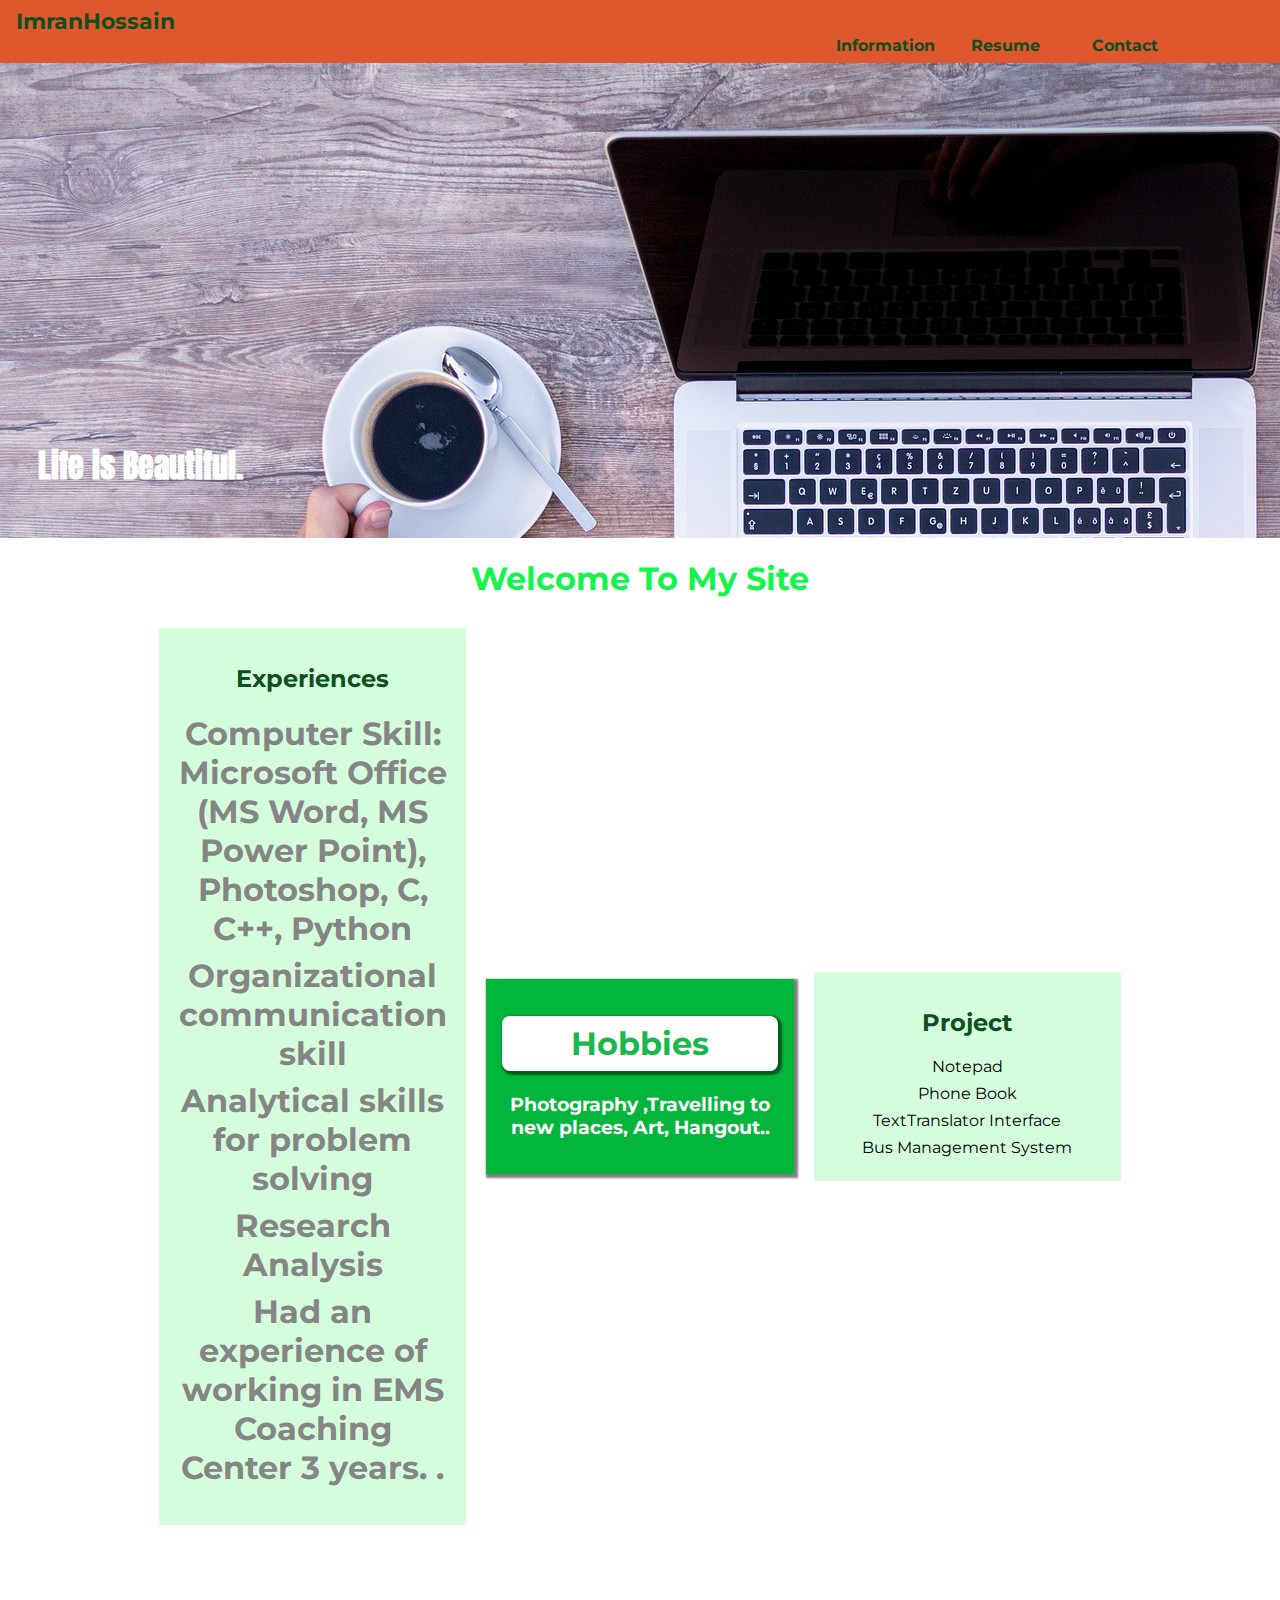
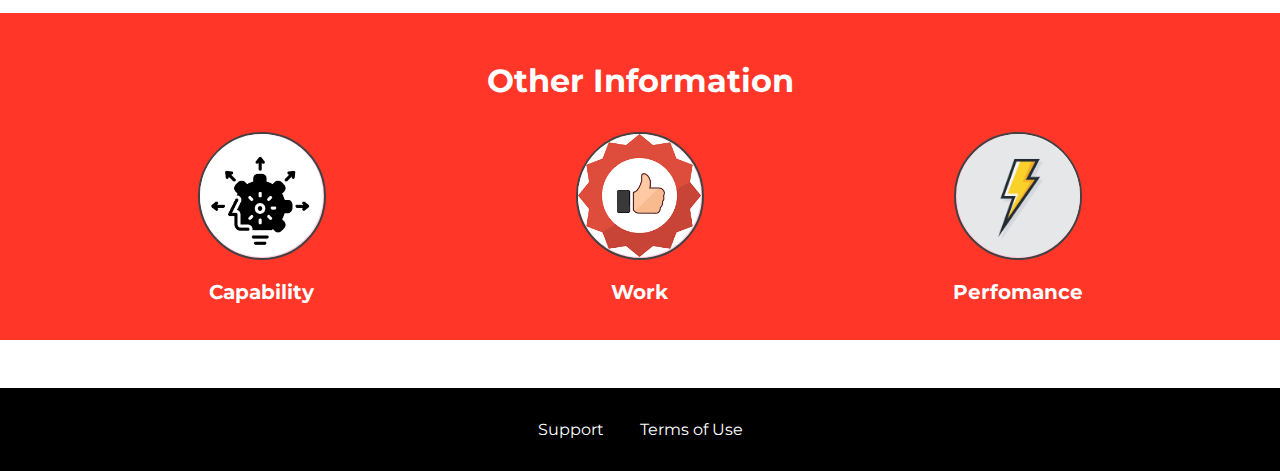
<file: index.html>
<!DOCTYPE html>
<html lang="en">
  <head>
    <meta charset="UTF-8" />
    <meta http-equiv="X-UA-Compatible" content="ie=edge" />
    <title>ImranHossain-Portfolio</title>
    <link rel="shortcut icon" href="me.jpg" />
    <link
      href="https://fonts.googleapis.com/css?family=Anton"
      rel="stylesheet"
    />
    <link
      href="https://fonts.googleapis.com/css?family=Montserrat:400,700"
      rel="stylesheet"
    />
    <link rel="stylesheet" href="shared.css" />
    <link rel="stylesheet" href="main.css" />
  </head>

  <body>
    <header class="main-header">
      <div>
        <a href="index.html" class="main-header__brand">ImranHossain</a>
      </div>
      <nav class="main-nav">
        <ul class="main-nav__items">
          <li class="main-nav__item">
            <a href="customers/index.html">Information</a>
          </li>
          <li class="main-nav__item">
            <a href="Valid Login Form/home.html">Resume</a>
          </li>
          <li class="main-nav__item main-nav__item--cta">
            <a href="contact/index.html">Contact</a>
          
        </ul>
      </nav>
    </header>
    <main>
      <section id="product-overview">
        <h1>Life is Beautiful.</h1>
      </section>
      <section id="plans">
        <h1 class="section-title">Welcome To My Site</h1>
        <div class="plan__list">
          <article class="plan">
            <h2 class="plan__title">Experiences</h2>
            <h1 class="plan__price">
              <ul class="plan__features">
                <li class="plan__feature">Computer Skill: Microsoft Office (MS Word, MS Power Point), Photoshop, C, C++, Python</li>
                <li class="plan__feature">Organizational communication skill</li>
                <li class="plan__feature"> Analytical skills for problem solving</li>
                <li class="plan__feature">Research Analysis</li>
                <li class="plan__feature"> Had an experience of working in EMS Coaching Center 3 years. . </li>
              </ul>

             
              </h1>
            
          
          </article>
          <article class="plan plan--highlighted">
            <h1 class="plan__annotation">Hobbies</h1>
            
            <h3>Photography ,Travelling to new places, Art, Hangout..</h3>
            
          </article>
          <article class="plan">
            <h2 class="plan__title">Project</h2>
            
            <ul class="plan__features">
              <li class="plan__feature">Notepad</li>
              <li class="plan__feature">Phone Book</li>
              <li class="plan__feature">TextTranslator Interface</li>
              <li class="plan__feature">Bus Management System</li>
            </ul>
            
          </article>
        </div>
      </section>
      <section id="key-features">
        <h1 class="section-title">Other Information</h1>
        <ul class="key-feature__list">
          <li class="key-feature">
            <div class="key-feature__image">
              <img src="images/PCI1.jpg" alt="PIC-1" />
            </div>
            <p class="key-feature__description">Capability</p>
          </li>
          <li class="key-feature">
            <div class="key-feature__image">
              <img src="images/PIC2.png" alt="PIC-1" />
            </div>
            <p class="key-feature__description">Work</p>
          </li>
          <li class="key-feature">
            <div class="key-feature__image">
              <img src="images/PIC3.jpg" alt="PIC-1" />
            </div>
            <p class="key-feature__description">Perfomance</p>
          </li>
        </ul>
      </section>
    </main>

    <!-- Footer -->
    <footer class="main-footer">
      <nav>
        <ul class="main-footer__links">
          <li class="main-footer__link">
            <a href="#">Support</a>
          </li>
          <li class="main-footer__link">
            <a href="#">Terms of Use</a>
          </li>
        </ul>
      </nav>
    </footer>
  </body>
</html>
</file>
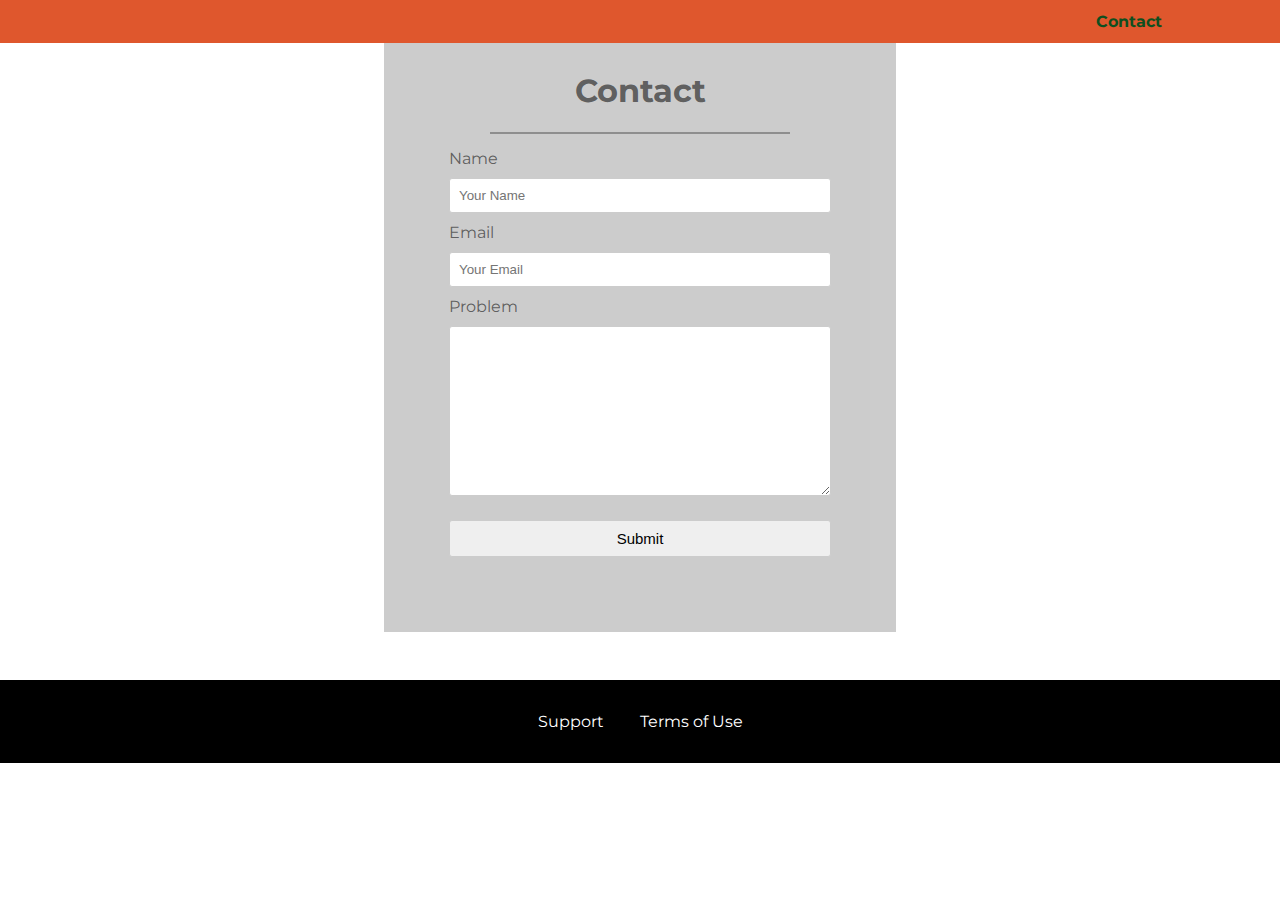
<file: contact/index.html>
<!DOCTYPE html>
<html lang="en">
  <head>
    <meta charset="UTF-8" />
    <meta name="viewport" content="width=device-width, initial-scale=1.0" />
    <meta http-equiv="X-UA-Compatible" content="ie=edge" />
    <title>Contact</title>
    <link rel="shortcut icon" href="../favicon.png" />
    <link
      href="https://fonts.googleapis.com/css?family=Anton|Montserrat:400,700"
      rel="stylesheet"
    />
    <link rel="stylesheet" href="../shared.css" />
    <link rel="stylesheet" href="contact.css" />
  </head>

  <body>
    <!-- Header & Navigation -->
    <header class="main-header">
      <div>
        <a href="../index.html" class="main-header__brand">
          <img
            
          />
        </a>
      </div>
      <nav class="main-nav">
        <ul class="main-nav__items">
          <li class="main-nav__item">
            <a href="../customers/index.html"></a>
          </li>
          <li class="main-nav__item main-nav__item--cta">
            <a href="index.html">Contact</a>
          </li>
        </ul>
      </nav>
    </header>

    <!-- Contact -->
    <div class="contact">
      <h1>Contact</h1>
      <div class="line"></div>
      <form action="connection.php" method="post" class="form">
        <label for="name">Name</label> <br />
        <input type="text" placeholder="Your Name" name="name" required />
        <br />
        <label for="email">Email</label><br />
        <input
          type="email"
          placeholder="Your Email"
          name="email"
          required
        /><br />
        <label for="problem">Problem</label> <br />
        <textarea
          name="problem"
          class="problem"
          cols="45"
          rows="10"
          name="problem"
        ></textarea>
        <br />
        <input type="submit" name="submit" class="btn" value="Submit" />
      </form>
    </div>

    <!-- Footer -->
    <footer class="main-footer">
      <nav>
        <ul class="main-footer__links">
          <li class="main-footer__link">
            <a href="#">Support</a>
          </li>
          <li class="main-footer__link">
            <a href="#">Terms of Use</a>
          </li>
        </ul>
      </nav>
    </footer>
  </body>
</html>
</file>
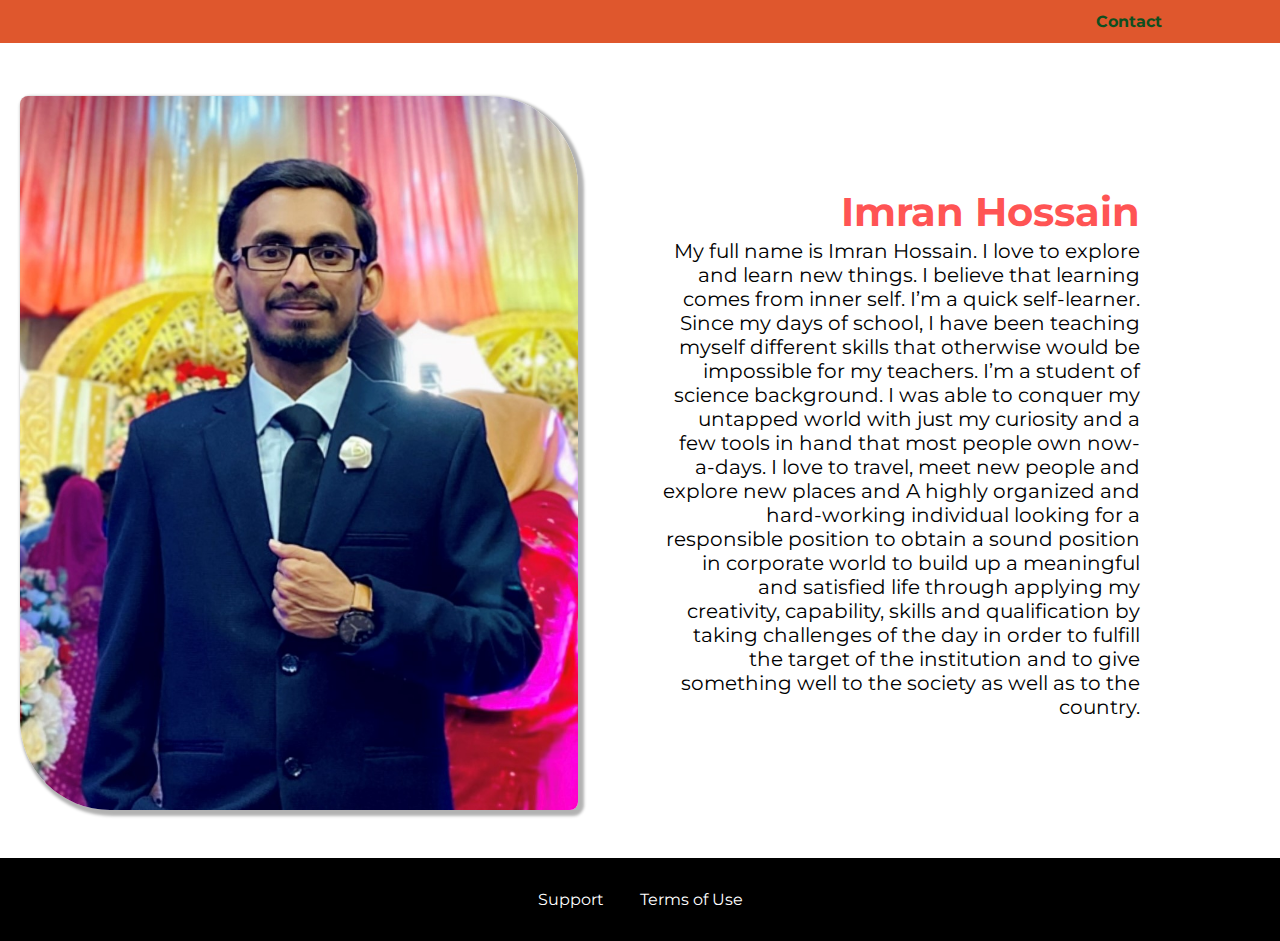
<file: customers/index.html>
<!DOCTYPE html>
<html lang="en">
  <head>
    <meta charset="UTF-8" />
    <meta name="viewport" content="width=device-width, initial-scale=1.0" />
    <meta http-equiv="X-UA-Compatible" content="ie=edge" />
    <title>ImranHossain About</title>
    <link rel="shortcut icon" href="../me.jpg" />
    <link
      href="https://fonts.googleapis.com/css?family=Anton|Montserrat:400,700"
      rel="stylesheet"
    />
    <link rel="stylesheet" href="../shared.css" />
    <link rel="stylesheet" href="customers.css" />
  </head>

  <body>
    <!-- Header & Navigation -->
    <header class="main-header">
      <div>
        <a href="../index.html" class="main-header__brand">
          <img
            
            
          />
        </a>
      </div>
      <nav class="main-nav">
        <ul class="main-nav__items">
          <li class="main-nav__item">
            <a href="index.html"></a>
          </li>
          <li class="main-nav__item main-nav__item--cta">
            <a href="../contact/index.html">Contact</a>
          </li>
        </ul>
      </nav>
    </header>

    <!-- Customer -->
    <main>
      <div>
        <div class="testimonial" id="customer-1">
          <div class="testimonial__image-container">
            <img
              src="../images/me1.JPG"
              alt="Mike Statham - Customer"
              class="testimonial__image"
            />
          </div>
          <div class="testimonial__info">
            <h1 class="testimonial__name">Imran Hossain</h1>
            <h2 class="testimonial__subtitle">
             
            </h2>
            <p class="testimonial__text">
              My full name is Imran Hossain. I love to explore and learn new things. I believe that learning comes from inner self. I’m a quick self-learner. Since my days of school, I have been teaching myself different skills that otherwise would be impossible for my teachers. I’m a student of science background. I was able to conquer my untapped world with just my curiosity and a few tools in hand that most people own now-a-days. I love to travel, meet new people and explore new places and A highly organized and hard-working individual looking for a responsible position to obtain a sound position in corporate world to build up a meaningful and satisfied life through applying my creativity, capability, skills and qualification by taking challenges of the day in order to fulfill the target of the institution and to give something well to the society as well as to the country.
            </p>
          </div>
        </div>
        
        </div>
      </div>
    </main>

    <!-- Footer -->
    <footer class="main-footer">
      <nav>
        <ul class="main-footer__links">
          <li class="main-footer__link">
            <a href="#">Support</a>
          </li>
          <li class="main-footer__link">
            <a href="#">Terms of Use</a>
          </li>
        </ul>
      </nav>
    </footer>
  </body>
</html>
</file>
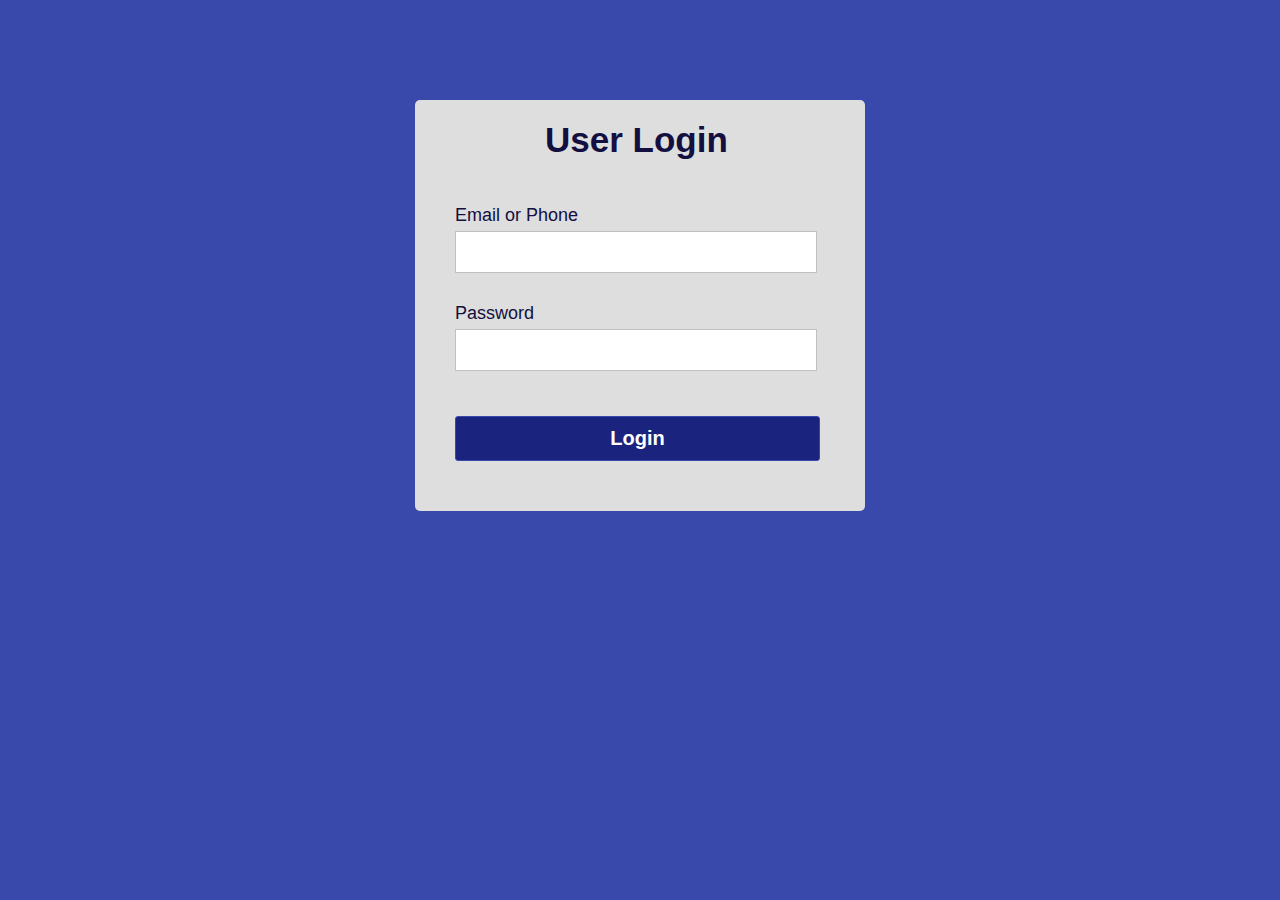
<file: Valid Login Form/index.html>
<!DOCTYPE html>
<html lang="en">
<head>
	<meta charset="UTF-8">
	<title>Validated Login Form</title>
	<link rel="stylesheet" href="style.css">
</head>
<body>
	<div class="container">
		<h1 class="label">User Login</h1>
		<form class="login_form" action="home.html" method="post" name="form" onsubmit="return validated()">
			<div class="font">Email or Phone</div>
			<input autocomplete="off" type="text" name="email">
			<div id="email_error">Please fill up your Email or Phone</div>
			<div class="font font2">Password</div>
			<input type="password" name="password">
			<div id="pass_error">Please fill up your Password</div>
			<button type="submit">Login</button>
		</form>
	</div>

	
	<script src="valid.js"></script>
</body>
</html>
</file>
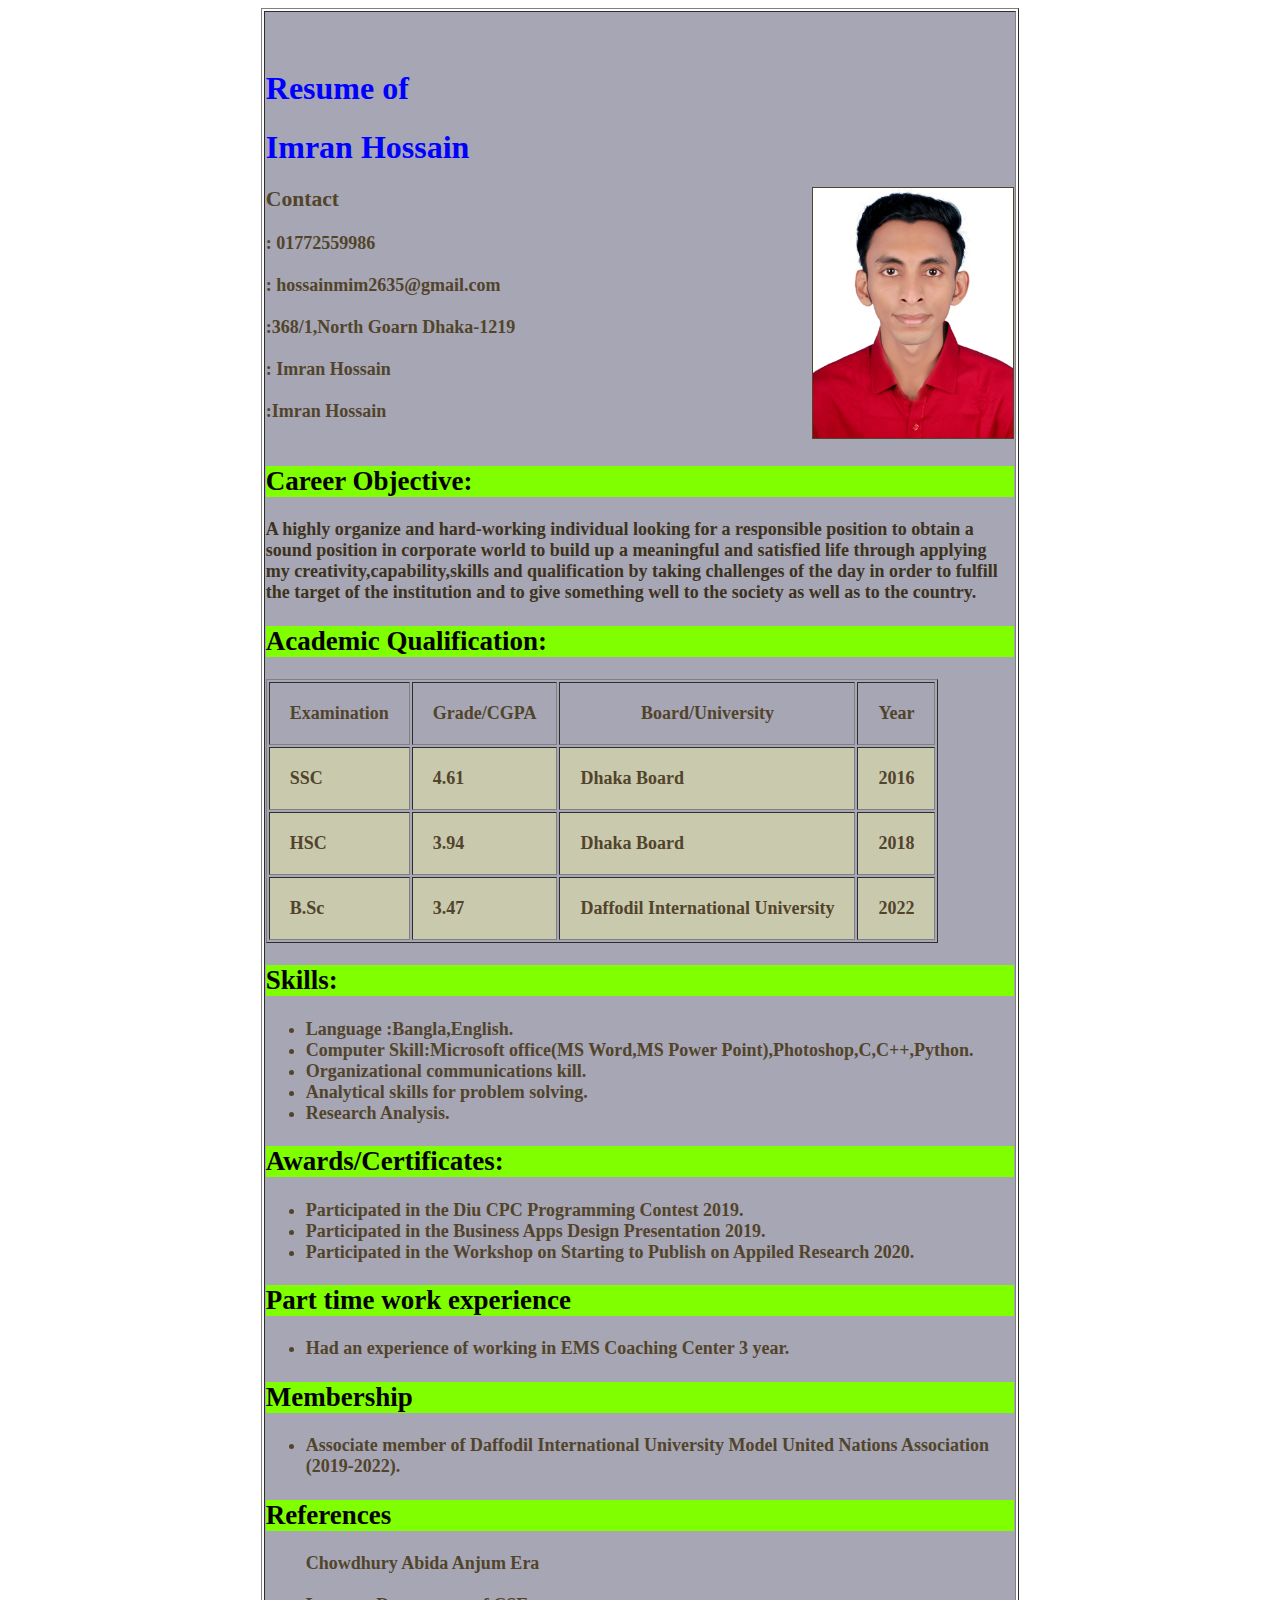
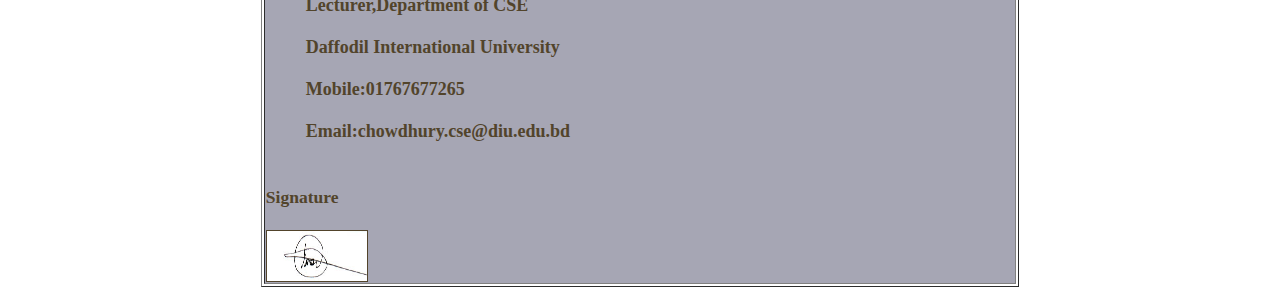
<file: lab/MyResume.html>
<!DOCTYPE html>
<html>
    <head>
        <title>Resume of Imran Hossain </title>
        <link rel="stylesheet" type="text/css" href="MyResume.css">
        <link rel="stylesheet" href="https://use.fontawesome.com/releases/v5.15.4/css/all.css" integrity="sha384-DyZ88mC6Up2uqS4h/KRgHuoeGwBcD4Ng9SiP4dIRy0EXTlnuz47vAwmeGwVChigm" crossorigin="anonymous">
        
    </head>

    <body bgcolor='white'>
        <table border='1' align='center' width='60%'>
            
            <tr>
                <th  align='left'><br><br>
                    
                    <div style="color: rgb(73, 123, 230);">
                        
                        <h1>Resume of </h1>
                       <h1>Imran Hossain</h1>
                    </div>
            
                    <div class="info">
                        <img src="Pic.jpg" align='right' height='250' width='200' border='1'>
                        <big>Contact</big><br><br>
                        <i class="fas fa-address-book"></i>: 01772559986 <br><br>
                        <i class="far fa-envelope"></i>: hossainmim2635@gmail.com <br><br>
                        <i class="far fa-address-card"></i>:368/1,North Goarn Dhaka-1219<br><br>
                        <i class="fab fa-linkedin"></i>: Imran Hossain<br><br>
                        <i class="fab fa-facebook-square"></i> :Imran Hossain<br><br>
                        

                    <div id="section1"> <h2>Career Objective:</h2></div>
                   
                    
                    <p>
                         A highly organize and hard-working individual looking for a responsible position to obtain a sound position in corporate world to build up a meaningful and satisfied life through applying my
                         creativity,capability,skills and qualification by taking challenges of the day in order to fulfill the target of the institution and to give something well to the society as well as to the country.
                    </p>    
                    
                    
                    <div id="section2"> <h2>Academic Qualification:</h2></div>               
                    <table border='1' cellpadding='20%'>
                        <tr bgcolor='white'>
                            <th>Examination</th>
                            
                            <th>Grade/CGPA</th>
                            <th>Board/University</th>
                            <th>Year</th>
                        </tr>
                        
                        <tr>
                            <td>SSC</td>
                           
                            <td>4.61</td>
                            <td>Dhaka Board</td>
                            <td>2016</td>
                        </tr>
                        <tr>
                            <td>HSC</td>
                            
                            <td>3.94</td>
                            <td>Dhaka Board</td>
                            <td>2018</td>
                        </tr>
                        <tr>
                            <td>B.Sc</td>
                           
                            <td>3.47</td>
                            <td>Daffodil International University</td>
                            <td>2022</td>
                        </tr>
                    </table> 
                    <div id="section3"><h2>Skills:</h2></div>
                    <ul>
                        <li>Language :Bangla,English.</li>
                        <li>Computer Skill:Microsoft office(MS Word,MS Power Point),Photoshop,C,C++,Python.</li>
                        <li>Organizational communications kill.</li>
                        <li>Analytical skills for problem solving.</li>
                        <li>Research Analysis.</li>
                    </ul>
                    <div id="section4"><h2>Awards/Certificates:</h2></div>
                    <ul>
                        <li>Participated in the Diu CPC Programming Contest 2019.</li>
                        <li>Participated in the Business Apps Design Presentation 2019.</li>
                        <li>Participated in the Workshop on Starting to Publish on Appiled Research 2020.</li>
                        
                    </ul>
                    <div id="section5"> <h2>Part time work experience</h2></div>
                    <ul>
                        <li>Had an experience of working in EMS Coaching Center 3 year.</li>
                       
                    </ul>

                    <div id="section6"><h2>Membership</h2></div>
                    <ul>
                        <li>Associate member of Daffodil International University Model United Nations Association (2019-2022).</li>
                       
                    </ul>
                    
                    <div id="section7"><h2>References</h2></div>
                    <ul>
                        Chowdhury Abida Anjum Era<br><br>
                        Lecturer,Department of CSE<br><br>
                        Daffodil International University<br><br>
                        Mobile:01767677265<br><br>
                        Email:chowdhury.cse@diu.edu.bd<br><br>
                       
                    </ul>


                    <h3><b><small>Signature</small></b></h3>
                    <img src="sig.jpg" align='left' height='50' width='100' border='1'>

                </th>
            </tr>
      
        </table>
    </div>
    </body>
</html>
</file>
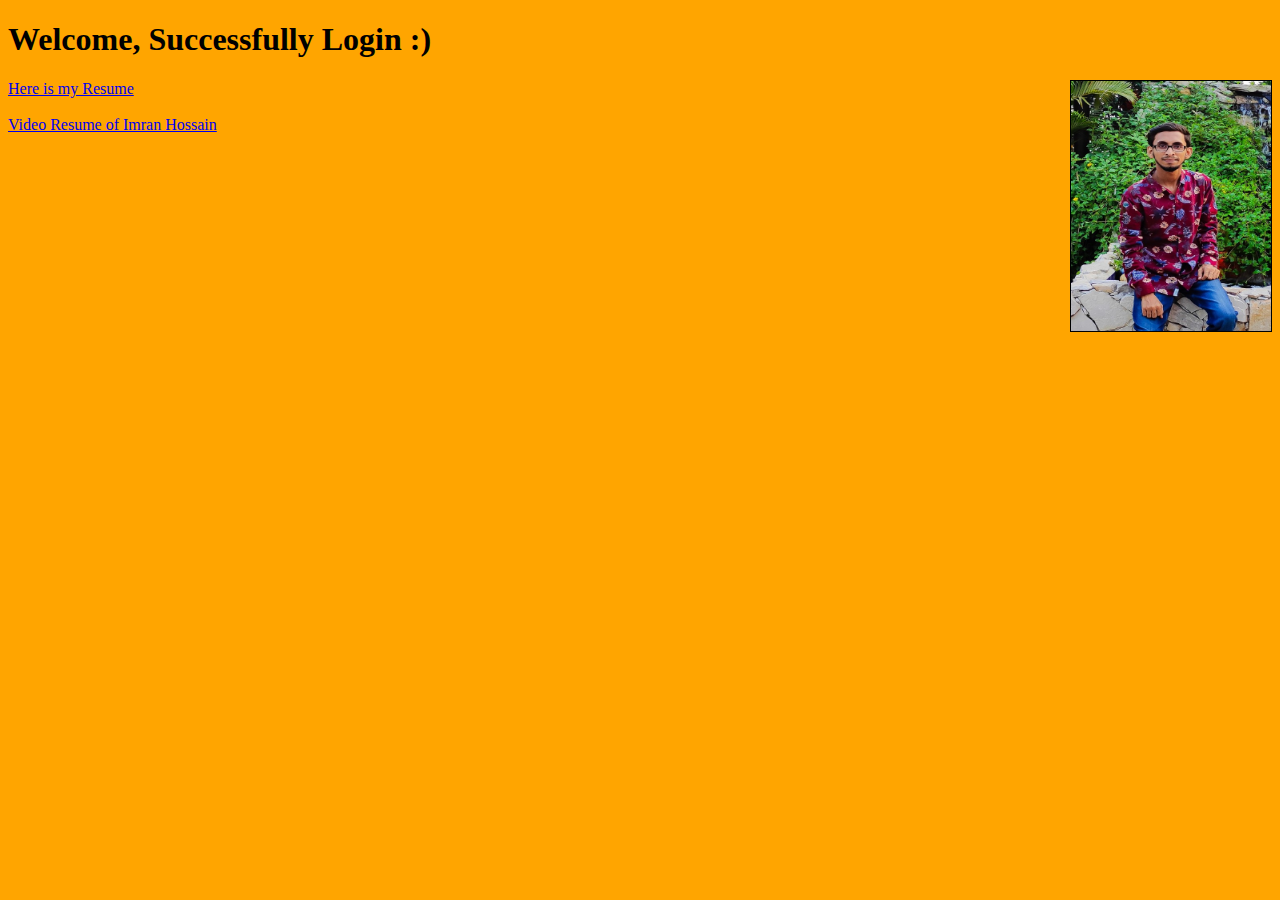
<file: Valid Login Form/home.html>
<!DOCTYPE html>
<html lang="en">
<head>
	<meta charset="UTF-8">
	<title>Welcome Page</title>
</head>
 <body bgcolor="Orange">
	<h1>Welcome, Successfully Login :)</h1>
    <img src="me.jpg" align='right' height='250' width='200' border='1'>

    
    
   
   <a href="../lab/MyResume.html">Here is my Resume </a><br><br>
   

   <a href="https://www.youtube.com/watch?v=A3G3lZuoboc">Video Resume of Imran Hossain </a>

	
	

</body>
</html>
</file>
<file: shared.css>
* {
  box-sizing: border-box;
}

body {
  font-family: "Montserrat", sans-serif;
  margin: 0;
}

.main-header {
  width: 100%;
  position: fixed;
  top: 0;
  left: 0;
  background: #df572d;
  padding: 8px 16px;
  z-index: 2;
}

.main-header > div {
  display: inline-block;
  vertical-align: middle;
}

.main-header__brand {
  color: #0e4f1f;
  text-decoration: none;
  font-weight: bold;
  font-size: 22px;
}

.main-nav {
  display: inline-block;
  text-align: right;
  width: calc(100% - 74px);
  vertical-align: middle;
}

.main-nav__items {
  margin: 0;
  padding: 0;
  list-style: none;
}

.main-nav__item {
  display: inline-block;
  margin: 0 16px;
}

.main-nav__item a {
  text-decoration: none;
  color: #0e4f1f;
  font-weight: bold;
  padding: 3px 0;
}

.main-nav__item a:hover,
.main-nav__item a:active {
  color: #06912b;
  border-bottom: 5px solid white;
}

.main-nav__item--cta a {
  color: #0e4f1f;
  
  padding: 8px 16px;
  border-radius: 8px;
}

.main-nav__item--cta a:hover,
.main-nav__item--cta a:active {
  color: #0c8a2d;
  background: white;
  border: none;
}

.main-footer {
  background: black;
  padding: 32px;
  margin-top: 48px;
}

.main-footer__links {
  list-style: none;
  margin: 0;
  padding: 0;
  text-align: center;
}

.main-footer__link {
  display: inline-block;
  margin: 0 16px;
}

.main-footer__link a {
  color: white;
  text-decoration: none;
}

.main-footer__link a:hover,
.main-footer__link a:active {
  color: #ccc;
}

.button {
  background: #0e4f1f;
  color: white;
  font: inherit;
  border: 1.5px solid #0e4f1f;
  padding: 8px;
  border-radius: 8px;
  font-weight: bold;
  cursor: pointer;
}

.button:hover,
.button:active {
  background: white;
  color: #0b531e;
}

.button:focus {
  outline: none;
}
</file>
<file: main.css>
#product-overview {
  background: url("images/plans-background.jpg");
  width: 100%;
  height: 528px;
  padding: 10px;
  margin-top: 10px;
  position: relative;
}

.section-title {
  color: #13f54b;
  text-align: center;
}

#product-overview h1 {
  color: white;
  font-family: "Anton", sans-serif;
  position: absolute;
  bottom: 5%;
  left: 3%;
}

.plan__list {
  width: 80%;
  margin: auto;
  text-align: center;
}

.plan {
  background: #d5ffdc;
  text-align: center;
  padding: 16px;
  margin: 8px;
  display: inline-block;
  width: 30%;
  vertical-align: middle;
}

.plan--highlighted {
  background: #01b63a;
  color: white;
  box-shadow: 2px 2px 2px 2px rgba(0, 0, 0, 0.5);
}

.plan__annotation {
  background: white;
  color: #19b84c;
  padding: 8px;
  box-shadow: 2px 2px 2px 2px rgba(0, 0, 0, 0.5);
  border-radius: 8px;
}

.plan__title {
  color: #0e4f1f;
}

.plan__price {
  color: #858585;
}

.plan--highlighted .plan__title {
  color: white;
}

.plan--highlighted .plan__price {
  color: #018022;
}

.plan__features {
  list-style: none;
  margin: 0;
  padding: 0;
}

.plan__feature {
  margin: 8px 0;
}

#key-features {
  background: #ff2a1bf1;
  margin-top: 80px;
  padding: 16px;
}

#key-features .section-title {
  color: white;
  margin: 32px;
}

.key-feature__list {
  list-style: none;
  margin: 0;
  padding: 0;
  text-align: center;
}

.key-feature {
  display: inline-block;
  width: 30%;
  vertical-align: top;
}

.key-feature__image {
  background: #ffcede;
  width: 128px;
  height: 128px;
  border: 2px solid #424242;
  border-radius: 50%;
  margin: auto;
  position: relative;
}

.key-feature__image img {
  width: 123px;
  height: 123px;
  border-radius: 50%;
}
.key-feature__description {
  text-align: center;
  font-weight: bold;
  color: white;
  font-size: 20px;
}
</file>
<file: contact/contact.css>
.main-header__brand img {
  height: 20px;
}
.main-header {
  margin-bottom: 200px;
}
.contact {
  overflow: hidden;
  width: 40%;
  margin: auto;
  color: #555555ee;
  padding: 50px;
  background-color: #ccc;
}
h1 {
  text-align: center;
}
.line {
  height: 2px;
  width: 300px;
  background-color: rgba(0, 0, 0, 0.301);
  margin: auto;
}
.form {
  padding: 15px;
}
.form input,
.problem {
  border: 1px solid #ccc;
  padding: 9px;
  width: 100%;
  margin-top: 10px;
  margin-bottom: 10px;
  border-radius: 3px;
}
.btn {
  font-size: 15px;
}
.btn:hover,
.btn:active {
  background-color: white;
  color: black;
}
</file>
<file: customers/customers.css>
.testimonial {
  font-size: 20px;
  margin: 48px 0;
}
.main-header__brand img {
  height: 20px;
}
.testimonial__list {
  width: 80%;
  margin: auto;
}

.testimonial:first-of-type {
  margin-top: 96px;
}
.testimonial__image-container {
  width: 50%;
  display: inline-block;
  vertical-align: middle;
}
.testimonial__image {
  width: 90%;
  border-radius: 8px 90px;
  vertical-align: top;
  box-shadow: 3px 3px 3px 3px rgb(0, 0, 0, 0.3);
}
.testimonial__image-container:first-child {
  padding-left: 20px;
}
.testimonial__image-container:last-child {
  padding-right: 20px;
}
.testimonial__info {
  width: 40%;
  text-align: right;
  padding: 14px;
  display: inline-block;
  vertical-align: middle;
}

#customer-2.testimonial {
  text-align: right;
}

#customer-2 .testimonial__info {
  text-align: left;
}

.testimonial__name {
  margin: 3px;
  color: #ff5454;
}

.testimonial__subtitle {
  margin: 0;
  font-size: 18px;
  color: #ccc;
}

.testimonial__subtitle a {
  color: inherit;
  text-decoration: none;
}

.testimonial__subtitle a:hover,
.testimonial__subtitle a:active {
  color: #7a7a7a;
}

.testimonial__text {
  margin: 3px;
}
</file>
<file: Valid Login Form/style.css>
*{
	padding: 0;
	margin: 0;
}
body{
	background:  no-repeat;
	background-color: #3949AB;
	background-size: cover;
	align-items: center;
	justify-content: center;
	display: flex;
	font-family: sans-serif;
}
.container{
	position: relative;
	margin-top: 100px;
	width: 450px;
	height: auto;
	background: #dedede;
	border-radius: 5px;
}
.label{
	padding: 20px 130px;
	font-size: 35px;
	font-weight: bold;
	color: #130f40;
}
.login_form{
	padding: 20px 40px;
}
.login_form .font{
	font-size: 18px;
	color: #130f40;
	margin: 5px 0;
}
.login_form input{
	height: 40px;
	width: 350px;
	padding: 0 5px;
	font-size: 18px;
	outline: none;
	border: 1px solid silver;
}
.login_form .font2{
	margin-top: 30px;
}
.login_form button{
	margin: 45px 0 30px 0;
	height: 45px;
	width: 365px;
	font-size: 20px;
	color: white;
	outline: none;
	cursor: pointer;
	font-weight: bold;
	background: #1A237E;
	border-radius: 3px;
	border: 1px solid #3949AB;
	transition: .5s;
}
.login_form button:hover{
	background: #151c6a;
}
.login_form #email_error,
.login_form #pass_error{
	margin-top: 5px;
	width: 345px;
	font-size: 18px;
	color: #C62828;
	background: rgba(255,0,0,0.1);
	text-align: center;
	padding: 5px 8px;
	border-radius: 3px;
	border: 1px solid #EF9A9A;
	display: none;
}
</file>
<file: lab/MyResume.css>
h1{

   color: blue;
   
  }

  h2{

    color: rgb(2, 2, 2);

  }
  
  p{

    color:rgb(61, 50, 29) ;

  }

  tr{

    color: rgb(82, 68, 43)  ;
  }
  image boarder
  {
    color:rgb(219, 146, 146)
  }
 #section1{

    background-color:chartreuse ;
 }
 #section2{
    background-color: chartreuse;
 }
 #section3{
     background-color: chartreuse ;
 }
 #section4{
     background-color: chartreuse;
 }
 #section5{
     background-color: chartreuse;
 }
 #section6{
     background-color: chartreuse;
 }
 #section7{
     background-color: chartreuse;
 }
 tr{
     background: rgb(166, 166, 180);
 }
 td{
     background-color:rgb(201, 201, 174);
 }
 p.italic {
    font-style: italic;
  }
 .info{
   font-size: 18px;
 }
</file>
